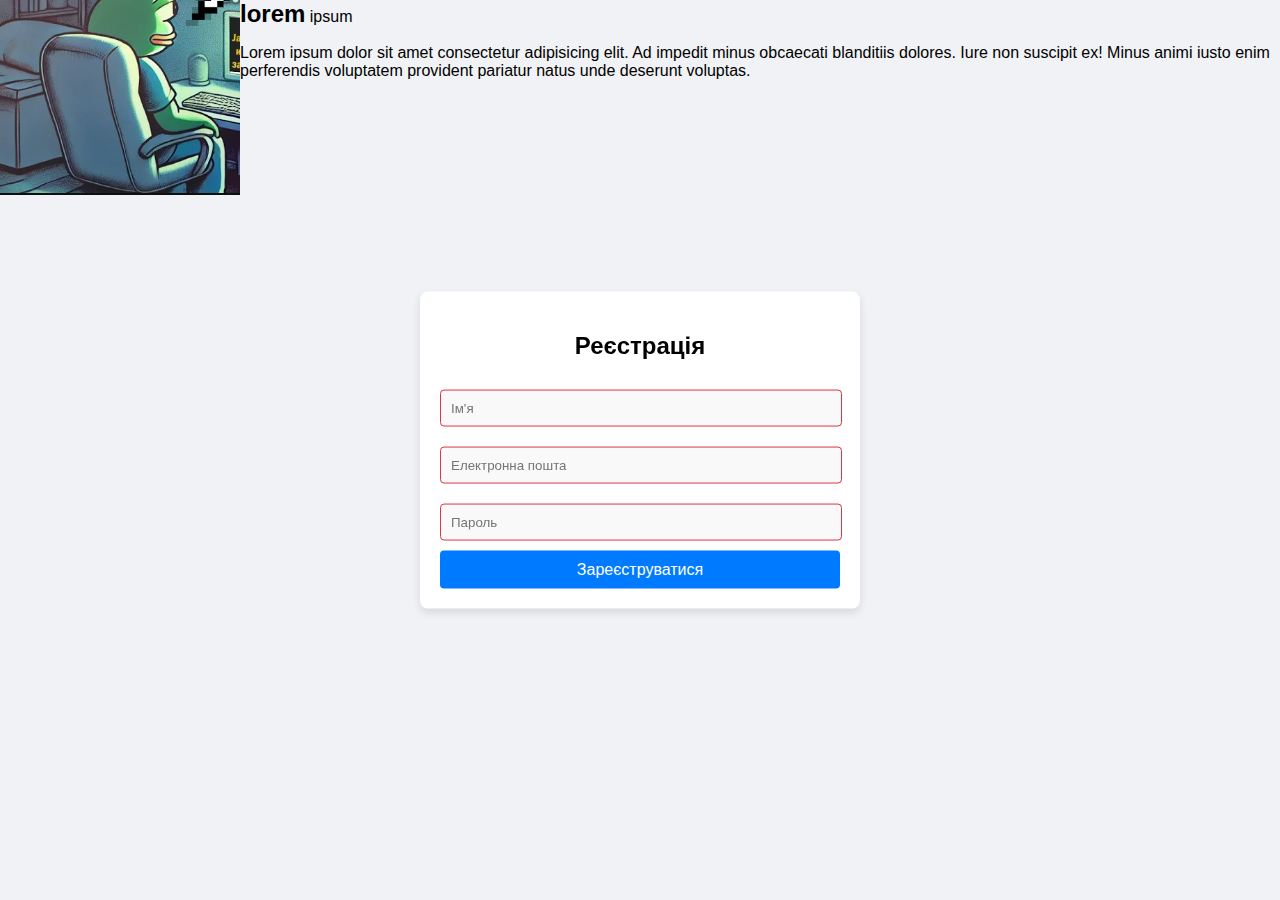
<file: laba2.html>
<!DOCTYPE html>
<html lang="uk">
<head>
    <meta charset="UTF-8">
    <meta name="viewport" content="width=device-width, initial-scale=1.0">
    <title>Форма реєстрації</title>
    <link rel="stylesheet" href="laba2.css">
    <style>
        img {
            position: relative;
            float: left;
            bottom: 20px;
        }
        
    </style>
</head>
<body>
  <div class="container">
    <img src="image.png" alt="image">
    <h2 style="display: inline;">lorem</h2>
    <span>ipsum</span>
    <p>Lorem ipsum dolor sit amet consectetur adipisicing elit. Ad impedit minus obcaecati blanditiis dolores. Iure non suscipit ex! Minus animi iusto enim perferendis voluptatem provident pariatur natus unde deserunt voluptas.</p>
   
    <div class="registration-form">
      <h2>Реєстрація</h2>
        <form>
            <!-- Поле імені, обов'язкове, мінімум 2 символи -->
            <input type="text" name="username" placeholder="Ім'я" required minlength="2">

            <!-- Поле електронної пошти, обов'язкове -->
            <input type="email" name="email" placeholder="Електронна пошта" required>

            <!-- Поле пароля, обов'язкове, мінімум 6 символів -->
            <input type="password" name="password" placeholder="Пароль" required minlength="6">

            <!-- Кнопка відправки -->
            <button type="submit">Зареєструватися</button>
        </form>
    </div>
  </div>
</body>
</html>
</file>
<file: laba2.css>
body, html {
  margin: 0;
  padding: 0;
  height: 100%;
  
  background-color: #f0f2f5;
  font-family: Arial, sans-serif;
}


.registration-form {
  position: fixed;
  top: 50%;
  left: 50%;
  transform: translate(-50%, -50%);
  width: 400px;
  padding: 20px;
  border-radius: 8px;
  background-color: #fff;
  box-shadow: 0px 4px 8px rgba(0, 0, 0, 0.1);
  float:right;
}

.registration-form h2 {
  text-align: center;
  margin-bottom: 20px;
}

.registration-form input[type="text"],
.registration-form input[type="email"],
.registration-form input[type="password"] {
  width: 95%;
  padding: 10px;
  margin: 10px 0;
  border: 1px solid #ccc;
  border-radius: 4px;
  outline: none;
  transition: border-color 0.3s;
}

.registration-form input[required] {
  background-color: #f9f9f9;
}

.registration-form input:valid {
  border-color: #28a745;
}

.registration-form input:invalid {
  border-color: #dc3545;
}

.registration-form button {
  width: 100%;
  padding: 10px;
  background-color: #007bff;
  color: #fff;
  border: none;
  border-radius: 4px;
  cursor: pointer;
  font-size: 16px;
}

.registration-form button:hover {
  background-color: #0056b3;
}
</file>
